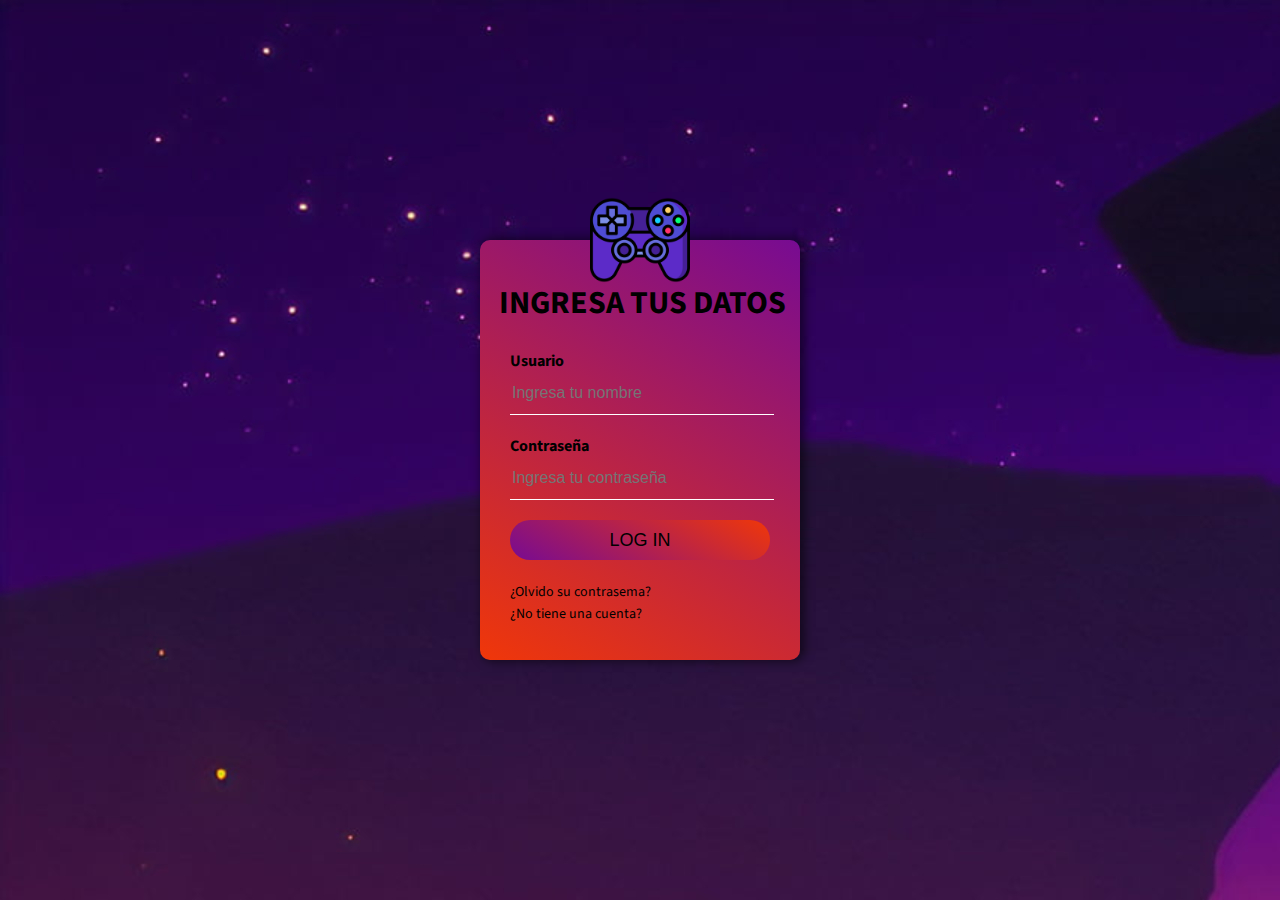
<file: Html/Login-Log.html>
<!DOCTYPE html>
<html lang="en">
<head>
    <meta charset="UTF-8">
    <meta http-equiv="X-UA-Compatible" content="IE=edge">
    <meta name="viewport" content="width=device-width, initial-scale=1.0">
    <title>Loguearse</title>
    <link rel="stylesheet" href="../Css/Login-Log.css">
    <link rel="Login" href="../Imagenes/videojuegos.png">
</head>
<body >
<div class="body"></div>
    <div class="cuerpo">
        <img src="../Imagenes/videojuegos.png" alt="">
        <H1>INGRESA TUS DATOS</H1>
        <form action="../Html/Index.html">
            <label for="nombre_user">Usuario</label>
            <input type="text" placeholder="Ingresa tu nombre">
            <label for="">Contraseña</label>
            <input type="password" placeholder="Ingresa tu contraseña">
            <input type="submit" value="LOG IN" class="boton">
            <a href="">¿Olvido su contrasema?</a><br>
            <a href="">¿No tiene una cuenta?</a>
        </form>
    </div>
</div>
    <script src="../Javascript/slider-Index.js"></script>
</body>
</html>
</file>
<file: Css/Login-Log.css>
@import url('https://fonts.googleapis.com/css2?family=Source+Sans+3:ital,wght@0,200;0,300;0,400;0,500;0,600;0,700;0,800;0,900;1,200;1,300;1,400;1,500;1,600;1,700;1,800;1,900&display=swap');
@import url('https://fonts.googleapis.com/css2?family=Anton&display=swap');

body{
    margin: 0;
    padding: 0;
    box-sizing: border-box;
    font-family: 'Source Sans 3', sans-serif;
    background-image: url(../Imagenes/img2.wallspic.com-synthwave-arte_digital-ilustracion-obra_de_arte-dibujo-3840x2160.jpg);
}


.cuerpo{
    background:linear-gradient(210deg,rgb(119, 11, 146), rgb(240, 55, 9));
    width: 320px;
    height: 420px;
    top: 50%;
    left: 50%;
    /* position: fixed; */
    position: absolute;
    transform: translate(-50%,-50%);
    -webkit-transform: translate(-50%,-50%);
    -moz-transform: translate(-50%,-50%);
    -ms-transform: translate(-50%,-50%);
    -o-transform: translate(-50%,-50%);
    box-sizing: border-box;
    padding: 70px 30px;
    border-radius: 10px;
    -webkit-border-radius: 10px;
    -moz-border-radius: 10px;
    -ms-border-radius: 10px;
    -o-border-radius: 10px;
    box-shadow: 3px 0px 10px 2px rgba(0,0,0,0.5);
}
img{
    width: 100px;
    height: 100px;
    position: absolute;
    top: -50px;
    left: calc(50% - 50px);
}
H1{
    top: 40px;
    margin: 0;
    padding: 0;
    font-weight: bold;
    display: block;
    position: absolute;
    width: 300px;
    right: 1px;
}
form{
    margin-top:40px;
}

.cuerpo label{
    margin: 0;
    padding: 0;
    font-weight: bold;
    display: block;
}
input{
    width: 100%;
    margin-bottom: 20px;
}
input[type="text"],input[type="password"]{
    border: none;
    border-bottom: 1px solid white;
    background: transparent;
    outline: none;
    height: 40px;
    color: white;
    font-size: 16px;
}
.boton{
    border: none;
    outline: none;
    height: 40px;
    background:linear-gradient(210deg, rgb(240, 55, 9),rgb(119, 11, 146)) ;
    font-size: 18px;
    border-radius: 20px;
    -webkit-border-radius: 20px;
    -moz-border-radius: 20px;
    -ms-border-radius: 20px;
    -o-border-radius: 20px;
}
a{
    text-decoration: none;
    font-size: 14px;
    line-height: 20px;
    color: rgb(0, 0, 0);
}
</file>
